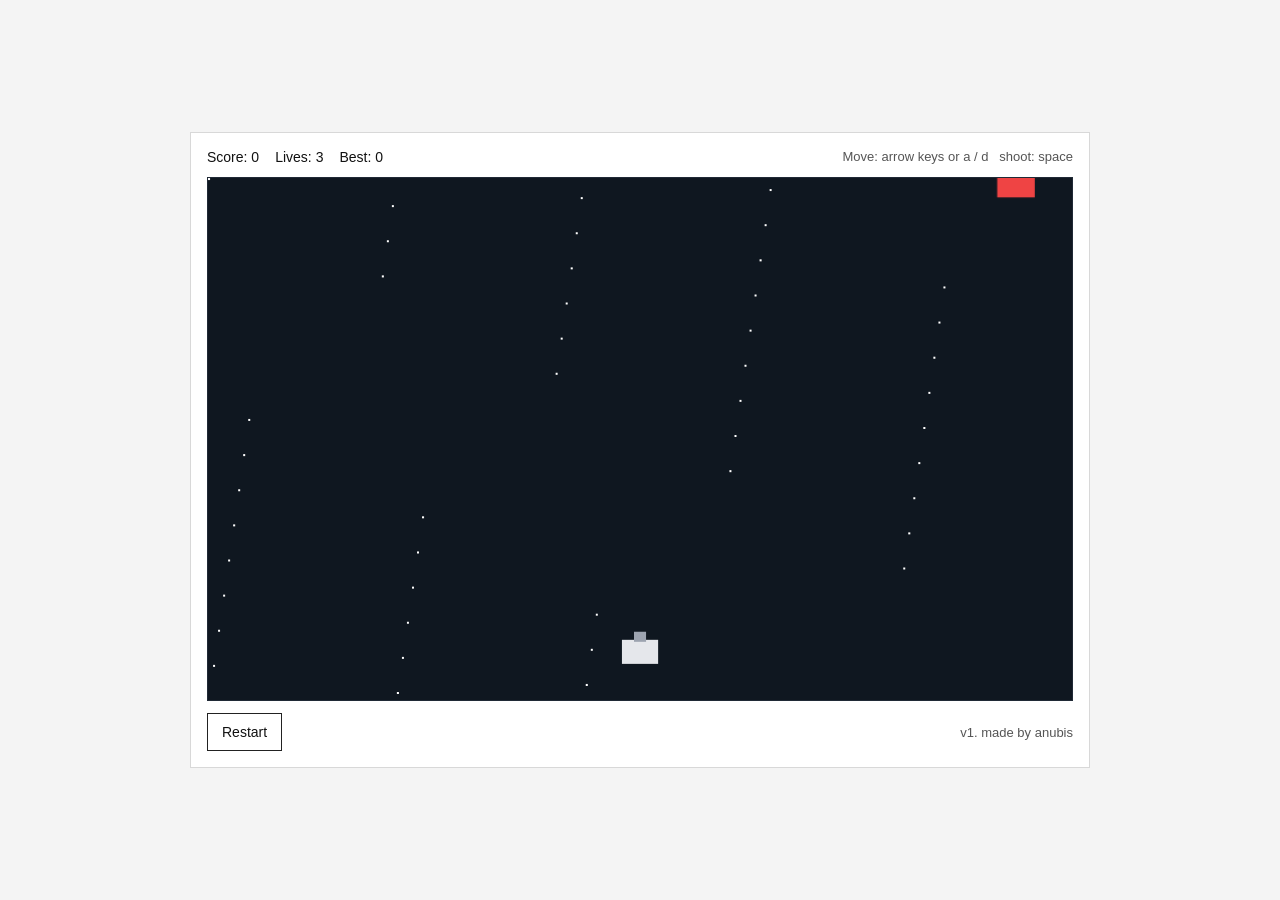
<file: 1/index.html>
<!DOCTYPE html>
<html lang="en">
<head>
  <meta charset="UTF-8" />
  <meta name="viewport" content="width=device-width, initial-scale=1.0" />
  <title>Space Shooter</title>
  <link rel="stylesheet" href="style.css" />
</head>
<body>
  <div class="game-shell">
    <div class="topbar">
      <div class="stats">
        <div>Score: <span id="score">0</span></div>
        <div>Lives: <span id="lives">3</span></div>
        <div>Best: <span id="best">0</span></div>
      </div>
      <div class="hint">Move: arrow keys or a / d &nbsp; shoot: space</div>
    </div>

    <canvas id="game" width="860" height="520"></canvas>

    <div class="actions">
      <button id="restartBtn">Restart</button>
      <div class="note">v1. made by anubis</div>
    </div>
  </div>

  <script src="script.js"></script>
</body>
</html>
</file>
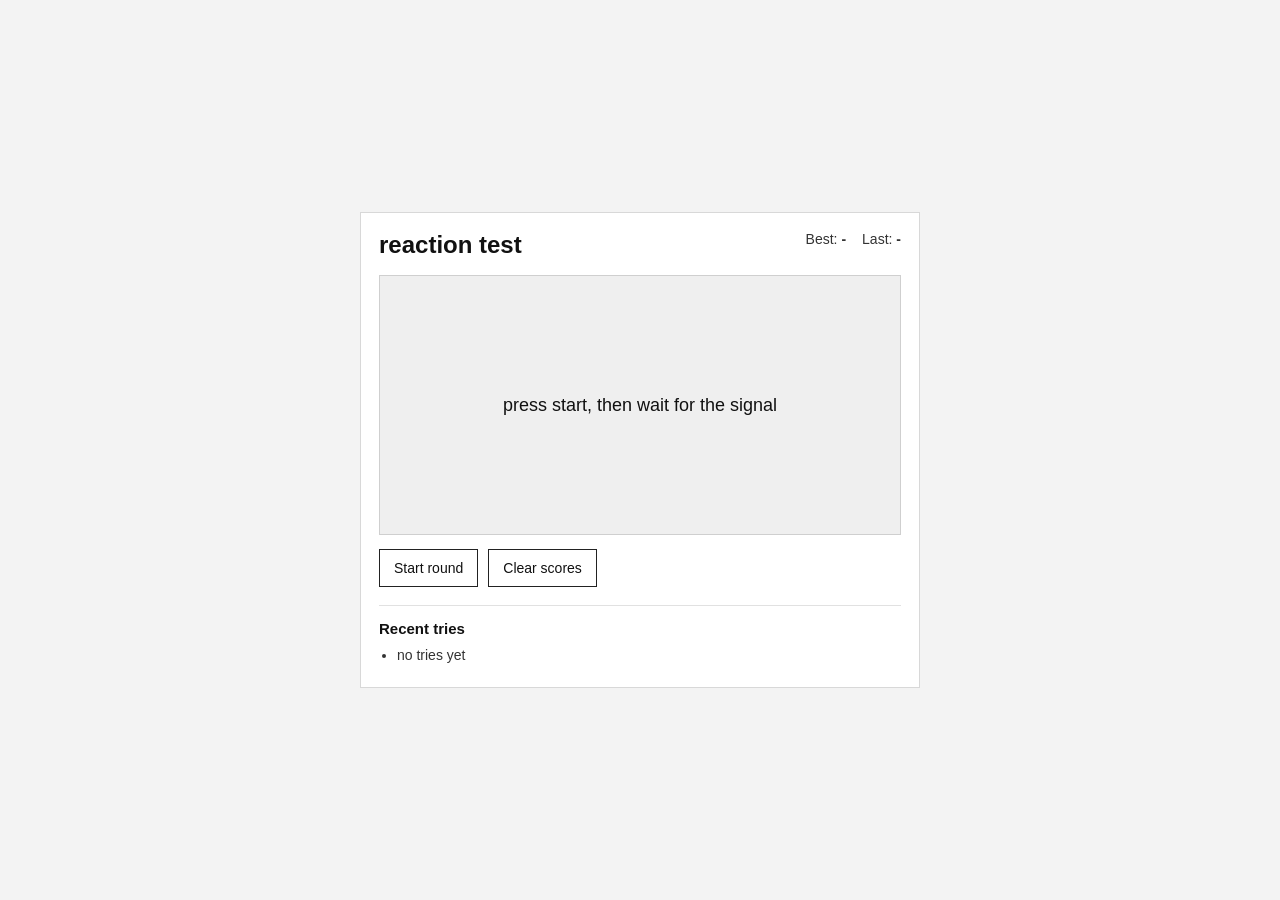
<file: 2/index.html>
<!DOCTYPE html>
<html lang="en">
<head>
  <meta charset="UTF-8" />
  <meta name="viewport" content="width=device-width, initial-scale=1.0" />
  <title>Reaction Test</title>
  <link rel="stylesheet" href="style.css" />
</head>
<body>
  <main class="wrap">
    <section class="panel">
      <div class="top">
        <h1>reaction test</h1>
        <div class="stats">
          <span>Best: <strong id="bestScore">-</strong></span>
          <span>Last: <strong id="lastScore">-</strong></span>
        </div>
      </div>

      <div id="stage" class="stage idle">
        <div id="message" class="message">press start, then wait for the signal</div>
      </div>

      <div class="controls">
        <button id="startBtn">Start round</button>
        <button id="resetBtn">Clear scores</button>
      </div>

      <section class="history-box">
        <h2>Recent tries</h2>
        <ul id="historyList"></ul>
      </section>
    </section>
  </main>

  <script src="script.js"></script>
</body>
</html>
</file>
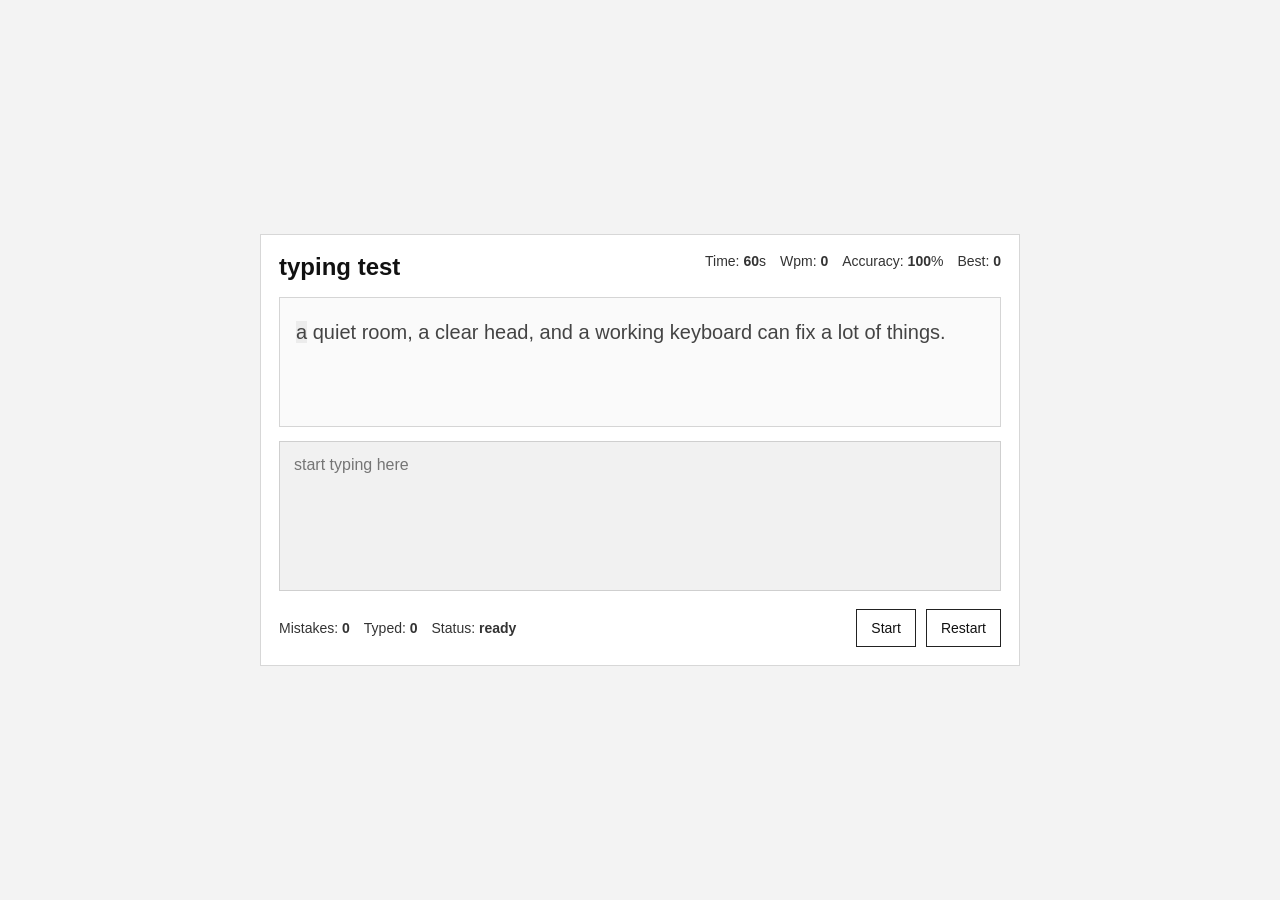
<file: 3/index.html>
<!DOCTYPE html>
<html lang="en">
<head>
  <meta charset="UTF-8" />
  <meta name="viewport" content="width=device-width, initial-scale=1.0" />
  <title>Typing Test</title>
  <link rel="stylesheet" href="style.css" />
</head>
<body>
  <main class="wrap">
    <section class="panel">
      <div class="head">
        <h1>typing test</h1>
        <div class="top-stats">
          <span>Time: <strong id="timeLeft">60</strong>s</span>
          <span>Wpm: <strong id="wpm">0</strong></span>
          <span>Accuracy: <strong id="accuracy">100</strong>%</span>
          <span>Best: <strong id="bestWpm">0</strong></span>
        </div>
      </div>

      <div id="quoteBox" class="quote-box"></div>

      <div class="field-wrap">
        <textarea
          id="typingInput"
          placeholder="start typing here"
          spellcheck="false"
        ></textarea>
      </div>

      <div class="bottom">
        <div class="small-stats">
          <span>Mistakes: <strong id="mistakes">0</strong></span>
          <span>Typed: <strong id="typedChars">0</strong></span>
          <span>Status: <strong id="statusText">ready</strong></span>
        </div>

        <div class="actions">
          <button id="startBtn">Start</button>
          <button id="restartBtn">Restart</button>
        </div>
      </div>
    </section>
  </main>

  <script src="script.js"></script>
</body>
</html>
</file>
<file: 1/style.css>
* {
  box-sizing: border-box;
}

body {
  margin: 0;
  font-family: Arial, Helvetica, sans-serif;
  background: #f4f4f4;
  color: #111;
  display: flex;
  align-items: center;
  justify-content: center;
  min-height: 100vh;
}

.game-shell {
  width: 900px;
  max-width: 95vw;
  background: #ffffff;
  border: 1px solid #d8d8d8;
  padding: 16px;
}

.topbar {
  display: flex;
  justify-content: space-between;
  align-items: center;
  margin-bottom: 12px;
  gap: 12px;
  flex-wrap: wrap;
}

.stats {
  display: flex;
  gap: 16px;
  font-size: 14px;
}

.hint {
  font-size: 13px;
  color: #555;
}

canvas {
  display: block;
  width: 100%;
  background: #0f1720;
  border: 1px solid #202a36;
}

.actions {
  margin-top: 12px;
  display: flex;
  justify-content: space-between;
  align-items: center;
  gap: 12px;
  flex-wrap: wrap;
}

button {
  border: 1px solid #222;
  background: #fff;
  color: #111;
  padding: 10px 14px;
  cursor: pointer;
  font-size: 14px;
}

button:hover {
  background: #f0f0f0;
}

.note {
  font-size: 13px;
  color: #555;
}
</file>
<file: 2/style.css>
* {
  box-sizing: border-box;
}

body {
  margin: 0;
  font-family: Arial, Helvetica, sans-serif;
  background: #f3f3f3;
  color: #111;
  min-height: 100vh;
  display: flex;
  align-items: center;
  justify-content: center;
}

.wrap {
  width: 100%;
  display: flex;
  justify-content: center;
  padding: 24px;
}

.panel {
  width: 560px;
  max-width: 100%;
  background: #fff;
  border: 1px solid #d8d8d8;
  padding: 18px;
}

.top {
  display: flex;
  justify-content: space-between;
  align-items: flex-start;
  gap: 16px;
  margin-bottom: 16px;
  flex-wrap: wrap;
}

h1 {
  margin: 0;
  font-size: 24px;
  font-weight: 600;
}

.stats {
  display: flex;
  gap: 16px;
  font-size: 14px;
  color: #333;
  flex-wrap: wrap;
}

.stage {
  height: 260px;
  border: 1px solid #cfcfcf;
  display: flex;
  align-items: center;
  justify-content: center;
  text-align: center;
  padding: 20px;
  user-select: none;
  cursor: pointer;
}

.stage.idle {
  background: #efefef;
}

.stage.waiting {
  background: #dcdcdc;
}

.stage.ready {
  background: #ffffff;
}

.stage.too-soon {
  background: #ececec;
}

.stage.done {
  background: #f7f7f7;
}

.message {
  font-size: 18px;
  line-height: 1.5;
  max-width: 340px;
}

.controls {
  display: flex;
  gap: 10px;
  margin-top: 14px;
  flex-wrap: wrap;
}

button {
  border: 1px solid #222;
  background: #fff;
  color: #111;
  padding: 10px 14px;
  font-size: 14px;
  cursor: pointer;
}

button:hover {
  background: #f0f0f0;
}

.history-box {
  margin-top: 18px;
  border-top: 1px solid #e1e1e1;
  padding-top: 14px;
}

h2 {
  margin: 0 0 10px;
  font-size: 15px;
  font-weight: 600;
}

#historyList {
  margin: 0;
  padding-left: 18px;
  color: #333;
  font-size: 14px;
}

#historyList li {
  margin-bottom: 6px;
}
</file>
<file: 3/style.css>
* {
  box-sizing: border-box;
}

body {
  margin: 0;
  font-family: Arial, Helvetica, sans-serif;
  background: #f3f3f3;
  color: #111;
  min-height: 100vh;
}

.wrap {
  min-height: 100vh;
  display: flex;
  align-items: center;
  justify-content: center;
  padding: 24px;
}

.panel {
  width: 760px;
  max-width: 100%;
  background: #fff;
  border: 1px solid #d7d7d7;
  padding: 18px;
}

.head {
  display: flex;
  justify-content: space-between;
  gap: 16px;
  flex-wrap: wrap;
  margin-bottom: 16px;
}

h1 {
  margin: 0;
  font-size: 24px;
  font-weight: 600;
}

.top-stats {
  display: flex;
  gap: 14px;
  flex-wrap: wrap;
  font-size: 14px;
  color: #333;
}

.quote-box {
  min-height: 130px;
  border: 1px solid #d5d5d5;
  background: #fafafa;
  padding: 16px;
  line-height: 1.8;
  font-size: 20px;
  white-space: pre-wrap;
  word-break: break-word;
}

.quote-box span {
  color: #444;
}

.quote-box span.ok {
  color: #111;
}

.quote-box span.bad {
  color: #888;
  text-decoration: underline;
}

.quote-box span.now {
  background: #ececec;
}

.field-wrap {
  margin-top: 14px;
}

textarea {
  width: 100%;
  height: 150px;
  resize: none;
  border: 1px solid #cfcfcf;
  padding: 14px;
  font: inherit;
  font-size: 16px;
  color: #111;
  background: #fff;
  outline: none;
}

textarea:disabled {
  background: #f1f1f1;
  color: #666;
}

.bottom {
  margin-top: 14px;
  display: flex;
  justify-content: space-between;
  gap: 16px;
  flex-wrap: wrap;
  align-items: center;
}

.small-stats {
  display: flex;
  gap: 14px;
  flex-wrap: wrap;
  font-size: 14px;
  color: #333;
}

.actions {
  display: flex;
  gap: 10px;
  flex-wrap: wrap;
}

button {
  border: 1px solid #222;
  background: #fff;
  color: #111;
  padding: 10px 14px;
  font-size: 14px;
  cursor: pointer;
}

button:hover {
  background: #f0f0f0;
}
</file>
